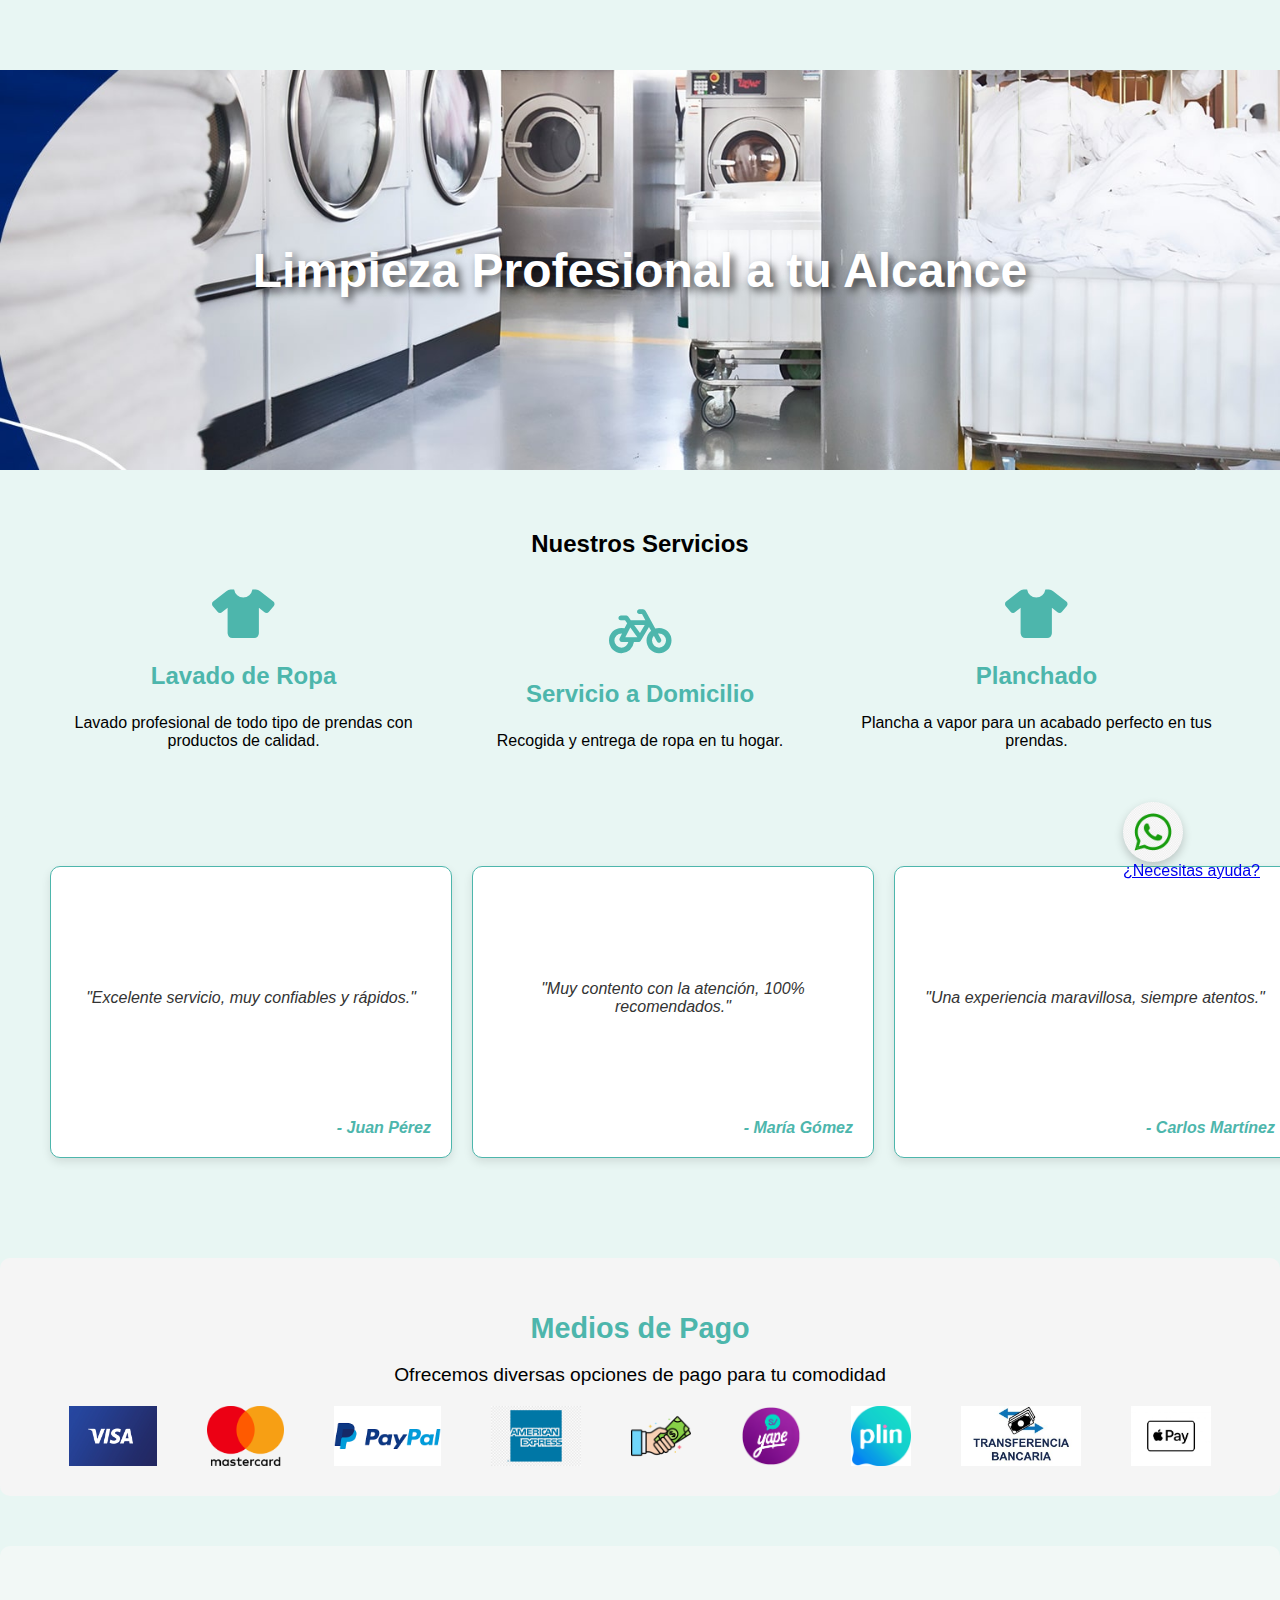
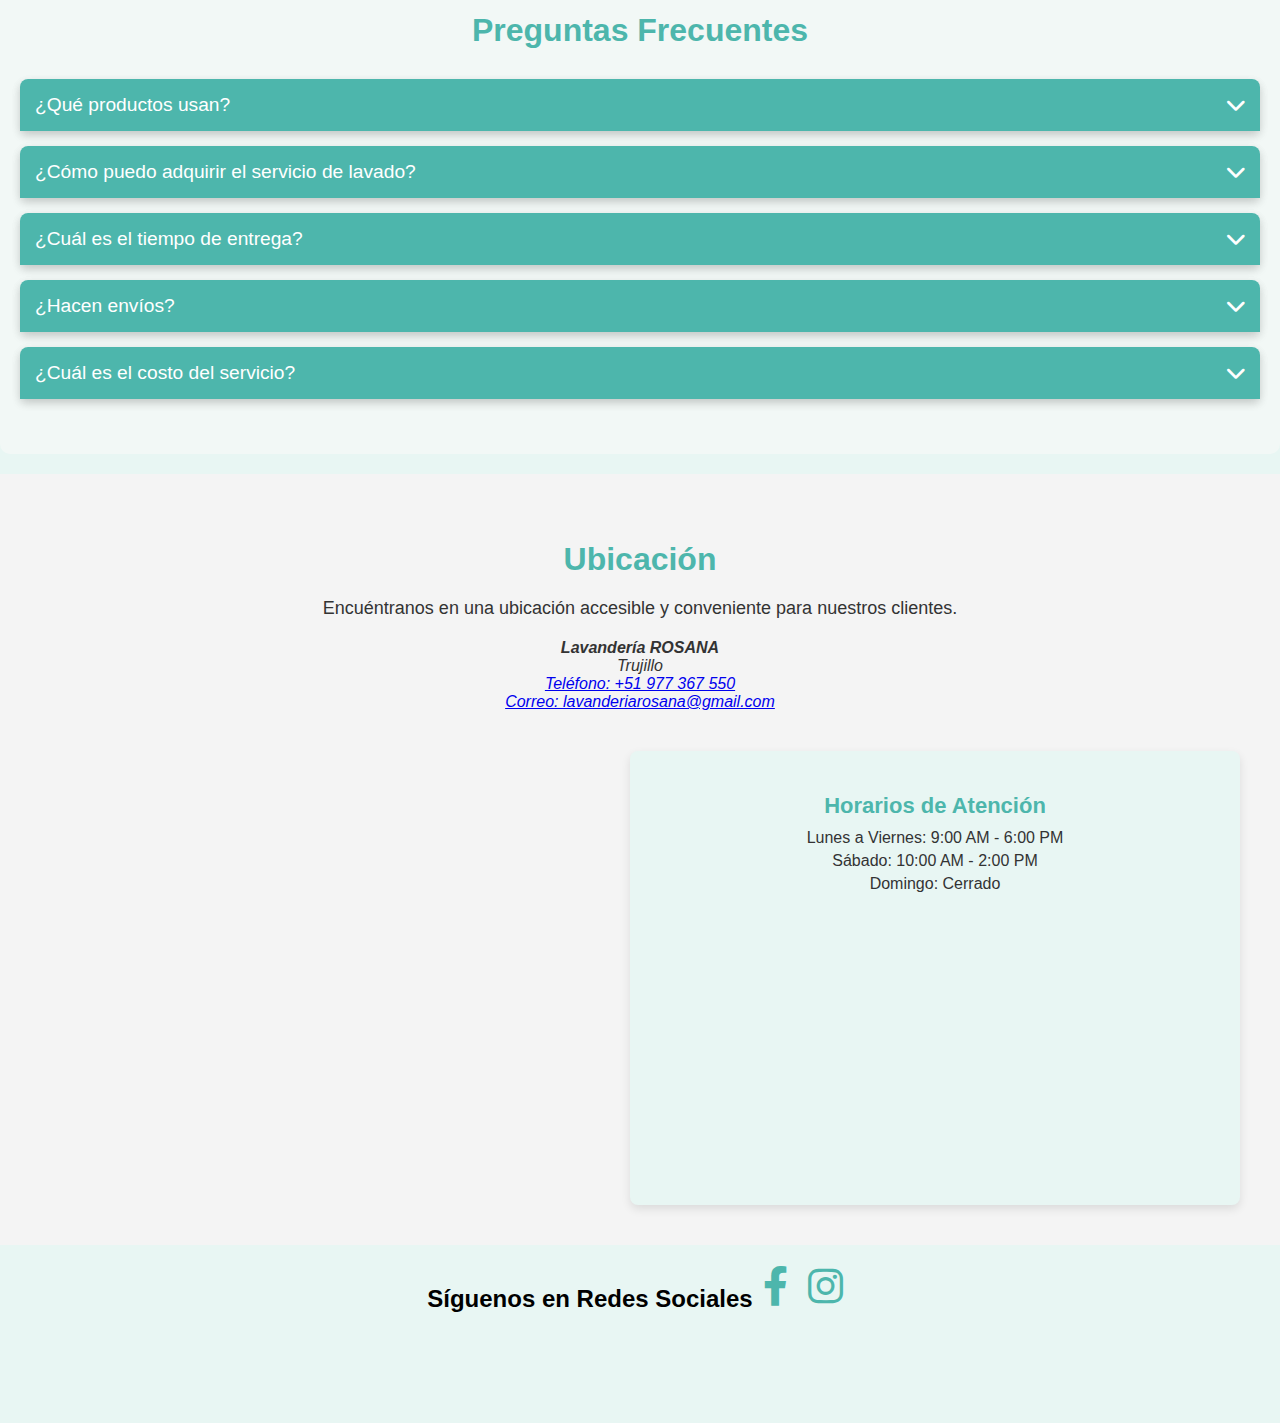
<file: index.html>
<!DOCTYPE html>
<html lang="es">
<head>
    <meta charset="UTF-8">
    <meta name="viewport" content="width=device-width, initial-scale=1.0">
    <title>Lavandería ROSANA</title>
    <link rel="icon" href="img/logo.png" type="image/png">
    <link rel="stylesheet" href="css/general.css">
    <link rel="stylesheet" href="https://cdnjs.cloudflare.com/ajax/libs/font-awesome/6.0.0-beta3/css/all.min.css">
</head>
<body>
    <header>
        <div class="header-logo-title"></div>
        <img src="img/logo.png" alt="Logo Lavandería ROSANA" class="logo">
        <h1>Lavandería ROSANA</h1>
        <nav aria-label="Navegación principal">
            <ul>
                <li><a href="index.html">Inicio</a></li>
                <li>
                    <a href="#">Precios</a>
                    <ul class="dropdown">
                        <li><a href="PreciosHotel.html">Hoteles</a></li>
                        <li><a href="PreciosPersona.html">Personas</a></li>
                    </ul>
                </li>
                <li><a href="Ubicacion.html">Ubicación</a></li>
                <li><a href="SobreNosotros.html">Sobre Nosotros</a></li>
                <li><a href="Contacto.html">Contacto</a></li>
            </ul>
        </nav>
    </header>
    
    <div class="banner">
        <h1>Limpieza Profesional a tu Alcance</h1>
    </div>

    <section class="services">
        <h2>Nuestros Servicios</h2>
        <div class="service-item">
            <i class="fas fa-tshirt"></i>
            <h3>Lavado de Ropa</h3>
            <p>Lavado profesional de todo tipo de prendas con productos de calidad.</p>
        </div>
        <div class="service-item">
            <i class="fas fa-bicycle"></i>
            <h3>Servicio a Domicilio</h3>
            <p>Recogida y entrega de ropa en tu hogar.</p>
        </div>
        <div class="service-item">
            <i class="fas fa-shirt"></i> 
            <h3>Planchado</h3>
            <p>Plancha a vapor para un acabado perfecto en tus prendas.</p>
        </div>
        
    </section>

    <div class="testimonials">
        <div class="testimonial-slider">
            <div class="testimonial-item">
                <blockquote>
                    "Excelente servicio, muy confiables y rápidos."
                </blockquote>
                <cite>- Juan Pérez</cite>
            </div>
            <div class="testimonial-item">
                <blockquote>
                    "Muy contento con la atención, 100% recomendados."
                </blockquote>
                <cite>- María Gómez</cite>
            </div>
            <div class="testimonial-item">
                <blockquote>
                    "Una experiencia maravillosa, siempre atentos."
                </blockquote>
                <cite>- Carlos Martínez</cite>
            </div>
            <!-- Más testimonios -->
            <div class="testimonial-item">
                <blockquote>
                    "Un servicio de calidad, totalmente recomendable."
                </blockquote>
                <cite>- Ana Rodríguez</cite>
            </div>
            <div class="testimonial-item">
                <blockquote>
                    "Siempre cumplen con lo que prometen."
                </blockquote>
                <cite>- Pedro González</cite>
            </div>
            <div class="testimonial-item">
                <blockquote>
                    "Excelente atención al cliente y rápidos."
                </blockquote>
                <cite>- Laura Fernández</cite>
            </div>
        </div>
    </div>
    
    <section class="payment-methods">
        <h2>Medios de Pago</h2>
        <p>Ofrecemos diversas opciones de pago para tu comodidad</p>
        <div class="payment-icons">
            <img src="img/visa.jpg" alt="Visa" class="payment-icon">
            <img src="img/mastercard.png" alt="MasterCard" class="payment-icon">
            <img src="img/paypal.png" alt="PayPal" class="payment-icon">
            <img src="img/american.png" alt="American Express" class="payment-icon">
            <img src="img/efectivo.png" alt="Pago en Efectivo" class="payment-icon">
            <img src="img/yape.png" alt="Yape" class="payment-icon">
            <img src="img/plin.png" alt="Plin" class="payment-icon">
            <img src="img/transferencia.jpg" alt="Trasnferencia" class="payment-icon">
            <img src="img/apple.jpg" alt="Apple Pay" class="payment-icon">
        </div>
    </section>
    
    </section>
    <section class="faq">
        <h2>Preguntas Frecuentes</h2>
        <div class="faq-item">
            <button class="faq-question">
                ¿Qué productos usan?
                <i class="fas fa-chevron-down"></i>
            </button>
            <div class="faq-answer">
                Trabajamos con los productos de la empresa Klintex.
            </div>
        </div>
        <div class="faq-item">
            <button class="faq-question">
                ¿Cómo puedo adquirir el servicio de lavado?
                <i class="fas fa-chevron-down"></i>
            </button>
            <div class="faq-answer">
                Puedes escribirnos al 977367550, o también enviarnos tus datos mediante la sección "contacto" y nosotros te contactaremos.
            </div>
        </div>
        <div class="faq-item">
            <button class="faq-question">
                ¿Cuál es el tiempo de entrega?
                <i class="fas fa-chevron-down"></i>
            </button>
            <div class="faq-answer">
                El tiempo depende de la necesidad del cliente.
            </div>
        </div>
        <div class="faq-item">
            <button class="faq-question">
                ¿Hacen envíos?
                <i class="fas fa-chevron-down"></i>
            </button>
            <div class="faq-answer">
                Sí, ofrecemos servicio de recogida y entrega a domicilio.
            </div>
        </div>
        <div class="faq-item">
            <button class="faq-question">
                ¿Cuál es el costo del servicio?
                <i class="fas fa-chevron-down"></i>
            </button>
            <div class="faq-answer">
                El costo varía dependiendo del tipo de servicio que elijas.
            </div>
        </div>
    </section>
    
    

    <section class="ubicacion">
        <h2>Ubicación</h2>
        <p>Encuéntranos en una ubicación accesible y conveniente para nuestros clientes.</p>
        <address>
            <strong>Lavandería ROSANA</strong><br>
            Trujillo<br>
            <a href="tel:+51977367550">Teléfono: +51 977 367 550</a><br>
            <a href="mailto:lavanderiarosana@gmail.com">Correo: lavanderiarosana@gmail.com</a>
        </address>
        
        <div class="ubicacion-container">
            <div class="mapa">
                <iframe src="https://www.google.com/maps/embed?pb=!1m18!1m12!1m3!1d3901.577734512651!2d-79.027832!3d-8.1125917!2m3!1f0!2f0!3f0!3m2!1i1024!2i768!4f13.1!3m3!1m2!1s0x91ad3d830846d2a1%3A0xc86feb159d5cc2a9!2sCasa%20Urquiaga!5e0!3m2!1ses-419!2spe!4v1630446871860!5m2!1ses-419!2spe" 
                    width="100%" 
                    height="450" 
                    style="border:0;" 
                    allowfullscreen="" 
                    loading="lazy"></iframe>
            </div>
    
            <div class="horarios">
                <h3>Horarios de Atención</h3>
                <p>Lunes a Viernes: 9:00 AM - 6:00 PM</p>
                <p>Sábado: 10:00 AM - 2:00 PM</p>
                <p>Domingo: Cerrado</p>
            </div>
        </div>
    </section>
    
    <section class="social-media">
        <h2>Síguenos en Redes Sociales</h2>
        <a href="https://facebook.com/lavanderifarosana" target="_blank">
            <i class="fab fa-facebook-f"></i>
        </a>
        <a href="https://instagram.com/lavanderifarosana" target="_blank">
            <i class="fab fa-instagram"></i>
        </a>
    </section>
    <footer>
        <p>&copy; 2024 Lavandería ROSANA. Todos los derechos reservados.</p>

    </footer>
    

    <div class="whatsapp-chat">
        <a href="https://wa.me/51977367550?text=Hola,%20necesito%20más%20información" target="_blank">
            <img src="img/whatsapp.jpg" alt="WhatsApp" class="whatsapp-icon">
            <span class="whatsapp-text">¿Necesitas ayuda?</span>
        </a>
    </div>
    
    

    <script src="js/faq.js"></script>
</body>
</html>
</file>
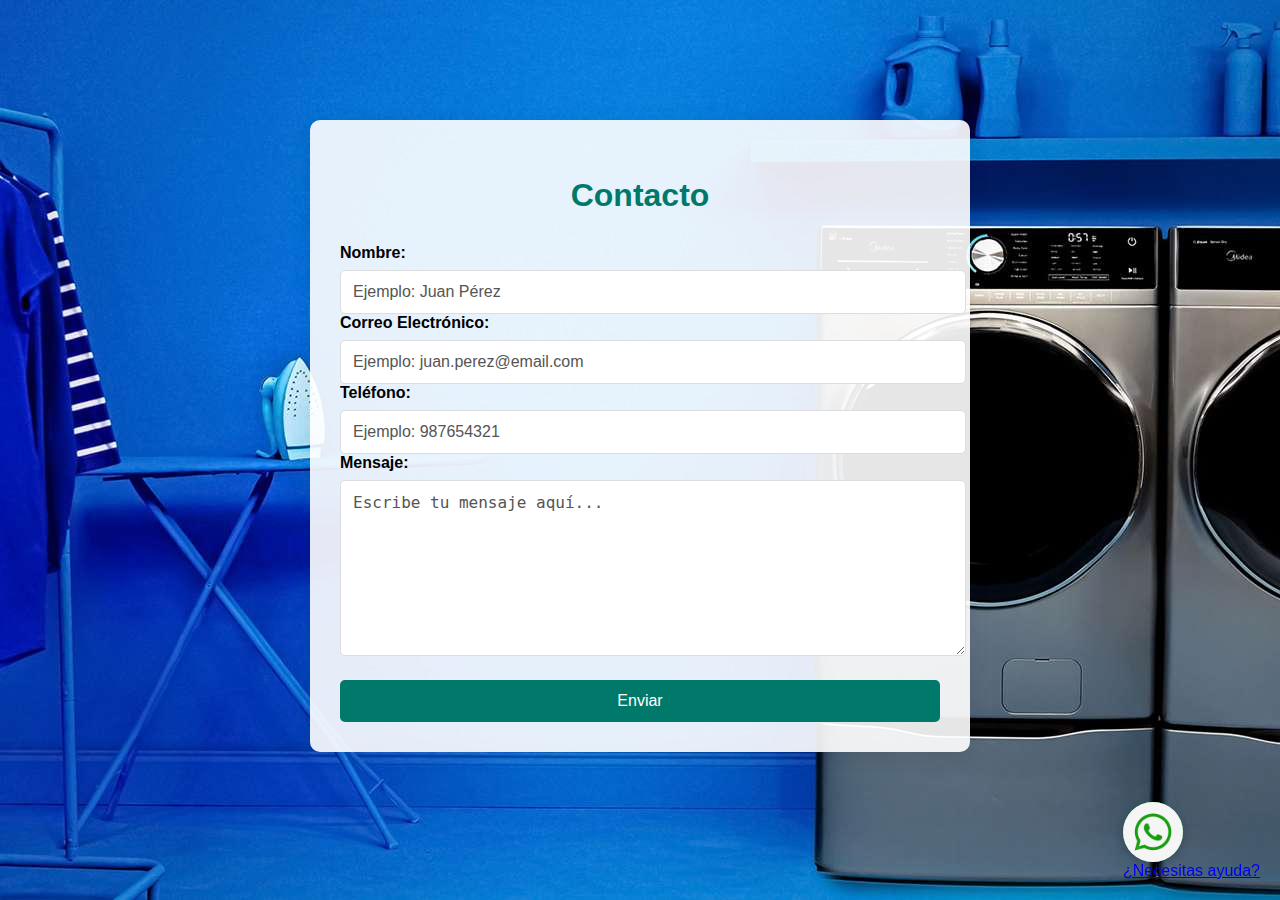
<file: Contacto.html>
<!DOCTYPE html>
<html lang="es">
<head>
    <meta charset="UTF-8">
    <meta name="viewport" content="width=device-width, initial-scale=1.0">
    <title>Contacto - Lavandería ROSANA</title>
    <link rel="icon" href="img/logo.png" type="image/png">
    <link rel="stylesheet" href="css/general.css">
    <link rel="stylesheet" href="css/contacto.css">
    <script src="js/contacto.js" defer></script>
</head>
<body>
    <header>
        <div class="header-logo-title"></div>
        <img src="img/logo.png" alt="Logo Lavandería ROSANA" class="logo">
        <h1>Lavandería ROSANA</h1>
        <nav aria-label="Navegación principal">
            <ul>
                <li><a href="index.html">Inicio</a></li>
                <li>
                    <a href="#">Precios</a>
                    <ul class="dropdown">
                        <li><a href="PreciosHotel.html">Hoteles</a></li>
                        <li><a href="PreciosPersona.html">Personas</a></li>
                    </ul>
                </li>
                <li><a href="Ubicacion.html">Ubicación</a></li>
                <li><a href="SobreNosotros.html">Sobre Nosotros</a></li>
                <li><a href="Contacto.html">Contacto</a></li>
            </ul>
        </nav>
    </header>
    <main>
        <section class="contacto">
            <h2>Contacto</h2>
            <form action="#" method="post" onsubmit="return mostrarMensaje()">
                <label for="nombre">Nombre:</label>
                <input type="text" id="nombre" name="nombre" placeholder="Ejemplo: Juan Pérez" required>
            
                <label for="email">Correo Electrónico:</label>
                <input type="email" id="email" name="email" placeholder="Ejemplo: juan.perez@email.com" required>
            
                <label for="telefono">Teléfono:</label>
                <input type="tel" id="telefono" name="telefono" placeholder="Ejemplo: 987654321">
            
                <label for="mensaje">Mensaje:</label>
                <textarea id="mensaje" name="mensaje" rows="5" placeholder="Escribe tu mensaje aquí..." required></textarea>
            
                <button type="submit">Enviar</button>
            </form>
        </section>
    </main>
    <div class="whatsapp-chat">
        <a href="https://wa.me/51977367550?text=Hola,%20necesito%20más%20información" target="_blank">
            <img src="img/whatsapp.jpg" alt="WhatsApp" class="whatsapp-icon">
            <span class="whatsapp-text">¿Necesitas ayuda?</span>
        </a>
    </div>
    <footer>
        <p>&copy; 2024 Lavandería Rosana. Todos los derechos reservados.</p>
    </footer>
</body>
</html>
</file>
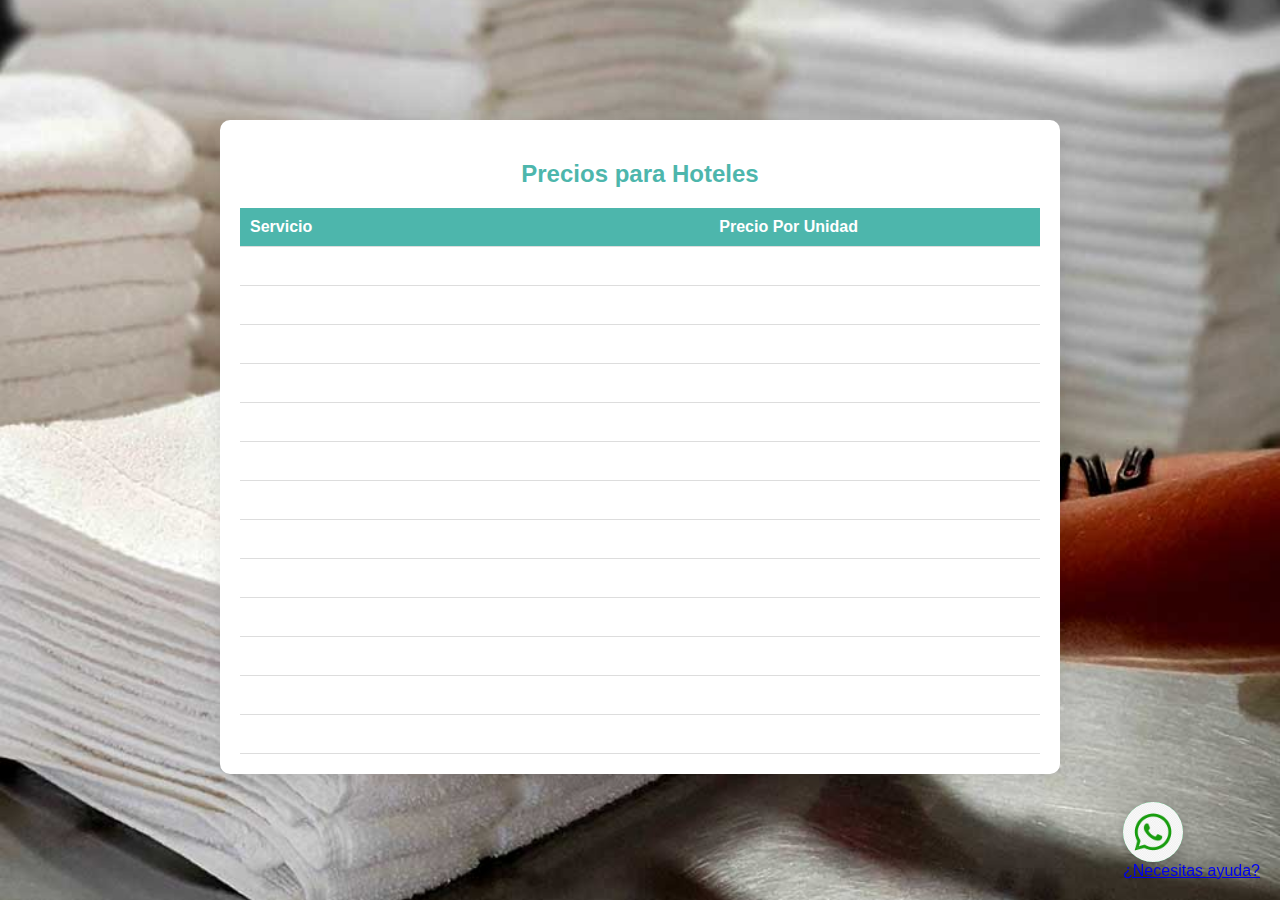
<file: PreciosHotel.html>
<!DOCTYPE html>
<html lang="es">
<head>
    <meta charset="UTF-8">
    <meta name="viewport" content="width=device-width, initial-scale=1.0">
    <title>Precios - Hoteles | Lavandería ROSANA</title>
    <link rel="icon" href="img/logo.png" type="image/png">
    <link rel="stylesheet" href="css/general.css">
    <link rel="stylesheet" href="css/precioshotel.css">
</head>
<body>
    <header>
        <div class="header-logo-title"></div>
        <img src="img/logo.png" alt="Logo Lavandería ROSANA" class="logo">
        <h1>Lavandería ROSANA</h1>
        <nav aria-label="Navegación principal">
            <ul>
                <li><a href="index.html">Inicio</a></li>
                <li>
                    <a href="#">Precios</a>
                    <ul class="dropdown">
                        <li><a href="PreciosHotel.html">Hoteles</a></li>
                        <li><a href="PreciosPersona.html">Personas</a></li>
                    </ul>
                </li>
                <li><a href="Ubicacion.html">Ubicación</a></li>
                <li><a href="SobreNosotros.html">Sobre Nosotros</a></li>
                <li><a href="Contacto.html">Contacto</a></li>
            </ul>
        </nav>
    </header>

    <main>
        <section class="main-content">
            <h2>Precios para Hoteles</h2>
            <table>
                <thead>
                    <tr>
                        <th>Servicio</th>
                        <th>Precio Por Unidad</th>
                    </tr>
                </thead>
                <tbody>
                    <tr>
                        <td>Lavado de Sábanas</td>
                        <td>S/ 1.00 </td>
                    </tr>
                    <tr>
                        <td>Lavado de Toallas Grandes</td>
                        <td>S/ 1.00</td>
                    </tr>
                    <tr>
                        <td>Lavado de Toallas Medianas</td>
                        <td>S/ 0.80</td>
                    </tr>
                    <tr>
                        <td>Lavado de Toallas Pequeñas</td>
                        <td>S/ 0.60</td>
                    </tr>
                    <tr>
                        <td>Lavado de Fundas</td>
                        <td>S/ 0.50</td>
                    </tr>
                    <tr>
                        <td>Lavado de Edredones</td>
                        <td>S/ 8.00</td>
                    </tr>
                    <tr>
                        <td>Lavado de Frazadas</td>
                        <td>S/ 8.00</td>
                    </tr>
                    <tr>
                        <td>Lavado de Protector</td>
                        <td>S/ 5.00</td>
                    </tr>
                    <tr>
                        <td>Lavado de Cubrecama</td>
                        <td>S/ 9.00</td>
                    </tr>
                    <tr>
                        <td>Lavado de Cortinas</td>
                        <td>S/ 8.00</td>
                    </tr>
                    <tr>
                        <td>Lavado de Manteles</td>
                        <td>S/ 1.00</td>
                    </tr>
                    <tr>
                        <td>Lavado de Servilletas</td>
                        <td>S/ 0.50</td>
                    </tr>
                    <tr>
                        <td>Lavado de Forros de Silla</td>
                        <td>S/ 1.00</td>
                    </tr>

                </tbody>
            </table>
        </section>
    </main>
    <div class="whatsapp-chat">
        <a href="https://wa.me/51977367550?text=Hola,%20necesito%20más%20información" target="_blank">
            <img src="img/whatsapp.jpg" alt="WhatsApp" class="whatsapp-icon">
            <span class="whatsapp-text">¿Necesitas ayuda?</span>
        </a>
    </div>
    <footer>
        <p>&copy; 2024 Lavandería Rosana. Todos los derechos reservados.</p>
    </footer>
</body>
</html>
</file>
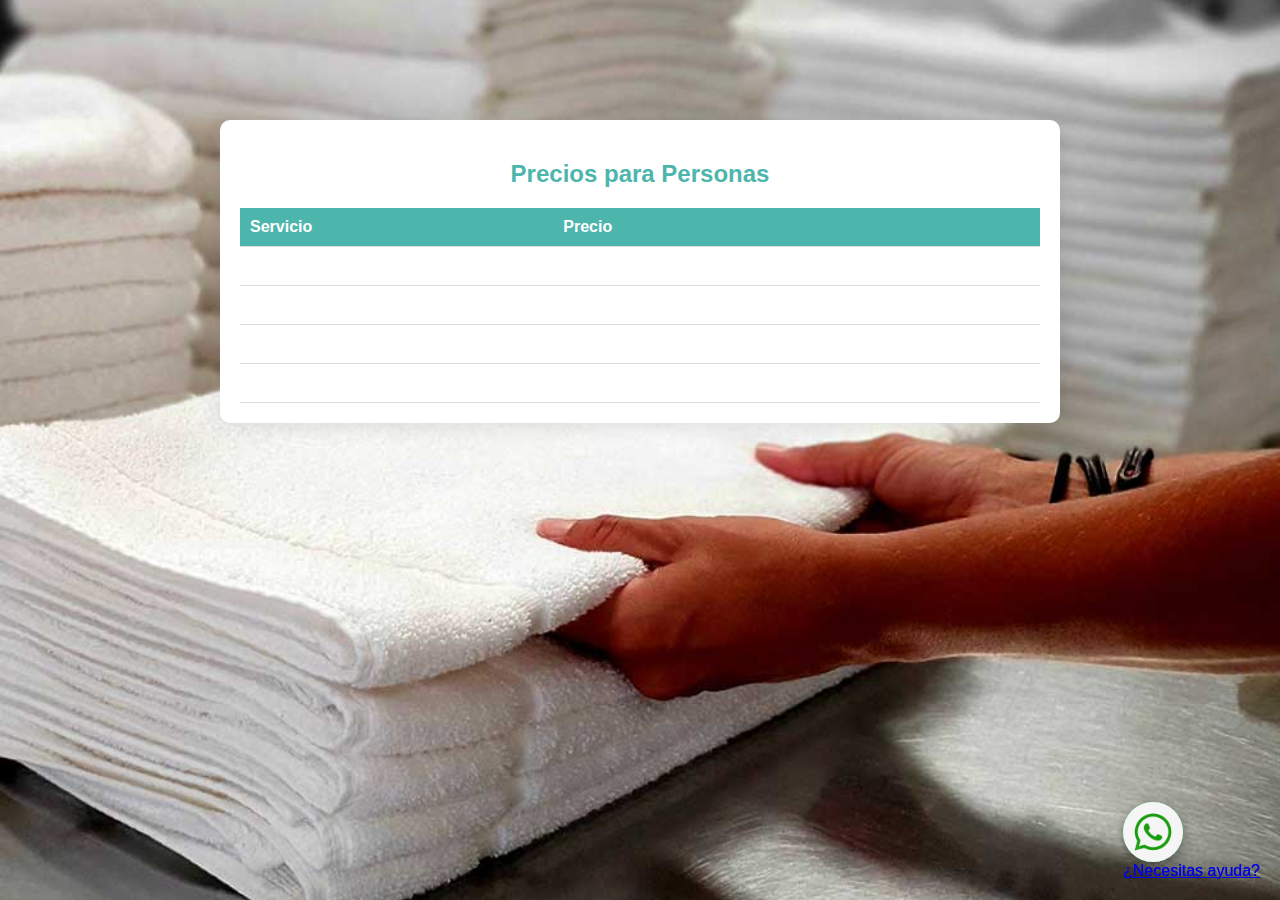
<file: PreciosPersona.html>
<!DOCTYPE html>
<html lang="es">
<head>
    <meta charset="UTF-8">
    <meta name="viewport" content="width=device-width, initial-scale=1.0">
    <title>Precios - Personas | Lavandería ROSANA</title>
    <link rel="icon" href="img/logo.png" type="image/png">
    <link rel="stylesheet" href="css/general.css">
    <link rel="stylesheet" href="css/preciospersona.css">
</head>
<body>
    <header>
        <div class="header-logo-title"></div>
        <img src="img/logo.png" alt="Logo Lavandería ROSANA" class="logo">
        <h1>Lavandería ROSANA</h1>
        <nav aria-label="Navegación principal">
            <ul>
                <li><a href="index.html">Inicio</a></li>
                <li>
                    <a href="#">Precios</a>
                    <ul class="dropdown">
                        <li><a href="PreciosHotel.html">Hoteles</a></li>
                        <li><a href="PreciosPersona.html">Personas</a></li>
                    </ul>
                </li>
                <li><a href="Ubicacion.html">Ubicación</a></li>
                <li><a href="SobreNosotros.html">Sobre Nosotros</a></li>
                <li><a href="Contacto.html">Contacto</a></li>
            </ul>
        </nav>
    </header>

    <main>
        <section class="main-content">
            <h2>Precios para Personas</h2>
            <table>
                <thead>
                    <tr>
                        <th>Servicio</th>
                        <th>Precio</th>
                    </tr>
                </thead>
                <tbody>
                    <tr>
                        <td>Lavado de Ropa</td>
                        <td>S/ 10 - S/ 15 (Docena Sin Planchar)</td>
                    </tr>
                    <tr>
                        <td>Lavado de Edredones</td>
                        <td>S/ 12 - S/ 15 (c/u)</td>
                    </tr>
                    <tr>
                        <td>Lavado de Frazadas</td>
                        <td>S/ 12 - S/ 15 (c/u)</td>
                    </tr>
                    <tr>
                        <td>Lavado de Zapatillas</td>
                        <td> S/ 5 (Par)</td>
                    </tr>
                </tbody>
            </table>
        </section>
    </main>
    <div class="whatsapp-chat">
        <a href="https://wa.me/51977367550?text=Hola,%20necesito%20más%20información" target="_blank">
            <img src="img/whatsapp.jpg" alt="WhatsApp" class="whatsapp-icon">
            <span class="whatsapp-text">¿Necesitas ayuda?</span>
        </a>
    </div>
    <div class="whatsapp-chat">
        <a href="https://wa.me/51977367550?text=Hola,%20necesito%20más%20información" target="_blank">
            <img src="img/whatsapp.jpg" alt="WhatsApp" class="whatsapp-icon">
            <span class="whatsapp-text">¿Necesitas ayuda?</span>
        </a>
    </div>
    <footer>
        <p>&copy; 2024 Lavandería Rosana. Todos los derechos reservados.</p>
    </footer>
</body>
</html>
</file>
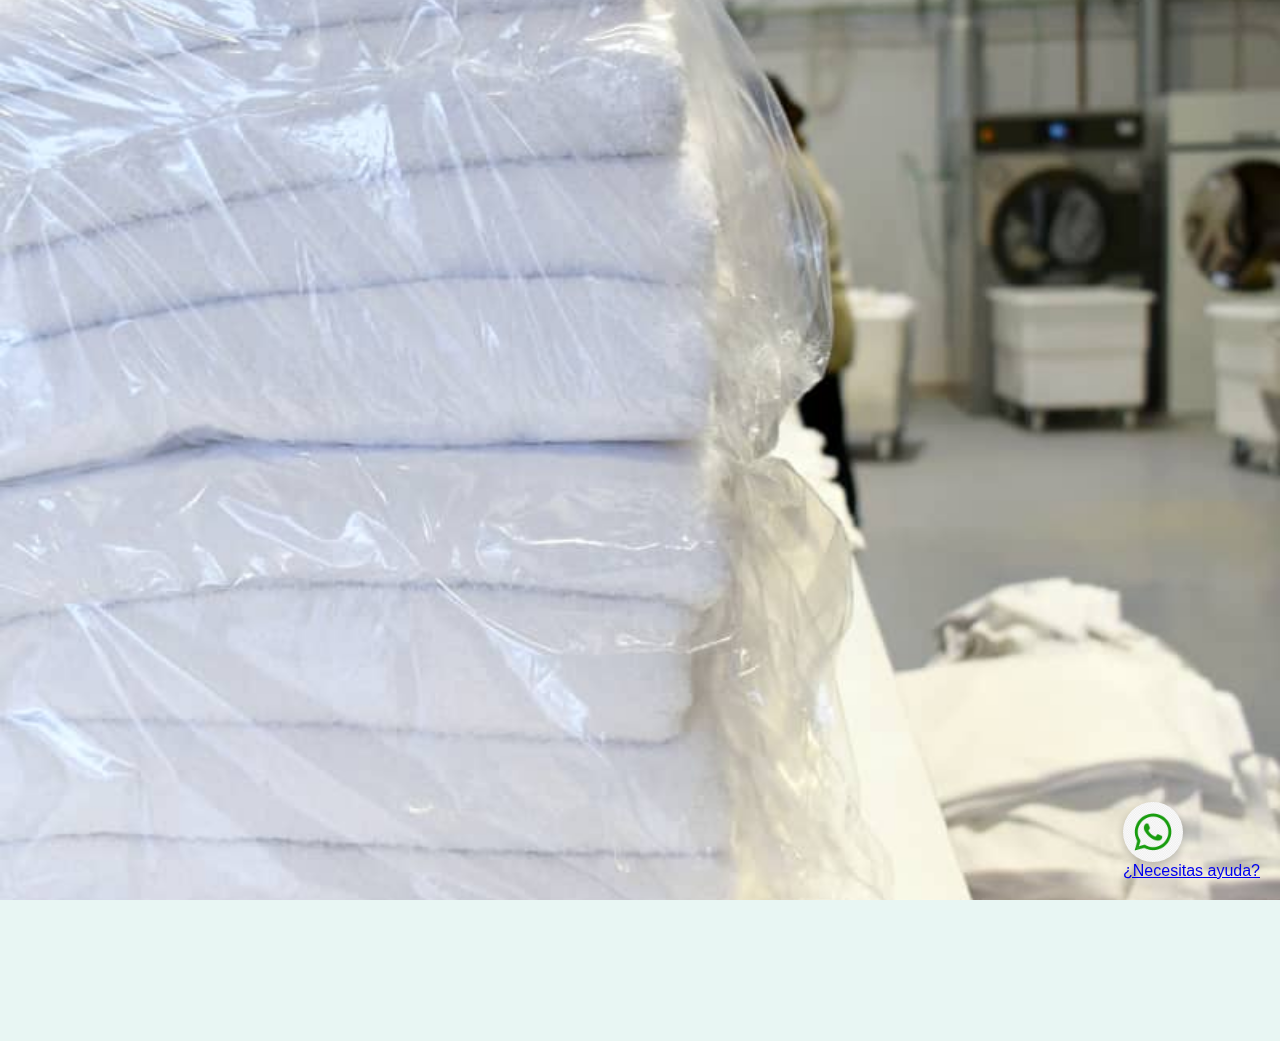
<file: SobreNosotros.html>
<!DOCTYPE html>
<html lang="es">
<head>
    <meta charset="UTF-8">
    <meta name="viewport" content="width=device-width, initial-scale=1.0">
    <title>Sobre Nosotros - Lavandería ROSANA</title>
    <link rel="icon" href="img/logo.png" type="image/png">
    <link rel="stylesheet" href="css/general.css">
    <link rel="stylesheet" href="css/sobrenosotros.css">
</head>
<body>
    <header>
        <div class="header-logo-title"></div>
        <img src="img/logo.png" alt="Logo Lavandería ROSANA" class="logo">
        <h1>Lavandería ROSANA</h1>
        <nav aria-label="Navegación principal">
            <ul>
                <li><a href="index.html">Inicio</a></li>
                <li>
                    <a href="#">Precios</a>
                    <ul class="dropdown">
                        <li><a href="PreciosHotel.html">Hoteles</a></li>
                        <li><a href="PreciosPersona.html">Personas</a></li>
                    </ul>
                </li>
                <li><a href="Ubicacion.html">Ubicación</a></li>
                <li><a href="SobreNosotros.html">Sobre Nosotros</a></li>
                <li><a href="Contacto.html">Contacto</a></li>
            </ul>
        </nav>
    </header>

    <main>
        <section class="about-us">
            <h2>Sobre Nosotros</h2>
            <p>Lavandería ROSANA es una empresa dedicada a ofrecer servicios de lavandería de alta calidad. Desde nuestra fundación, hemos trabajado con el compromiso de brindar un servicio rápido, eficiente y confiable para todos nuestros clientes, asegurando la máxima satisfacción en cada entrega.</p>

            <h3>Misión</h3>
            <p>Nuestra misión es ofrecer un servicio de lavandería profesional y accesible, garantizando la calidad en el cuidado de las prendas y la satisfacción de nuestros clientes a través de un servicio eficiente y amigable.</p>

            <h3>Visión</h3>
            <p>Ser la lavandería de referencia en la región, destacándonos por nuestra calidad, innovación y excelente servicio al cliente, convirtiéndonos en el aliado confiable para hogares y empresas.</p>

            <h3>Valores</h3>
            <ul>
                <li>Compromiso con la calidad</li>
                <li>Responsabilidad y honestidad</li>
                <li>Respeto al medio ambiente</li>
                <li>Innovación y mejora continua</li>
            </ul>

            <h3>Nuestra Historia</h3>
            <p>Fundada en el año 2008, Lavandería ROSANA comenzó como un pequeño negocio familiar con la misión de ofrecer un servicio de lavandería excepcional en la comunidad local. Con el tiempo, hemos crecido y modernizado nuestros servicios, adaptándonos a las necesidades de nuestros clientes y expandiéndonos.</p>
        </section>
    </main>
    <div class="whatsapp-chat">
        <a href="https://wa.me/51977367550?text=Hola,%20necesito%20más%20información" target="_blank">
            <img src="img/whatsapp.jpg" alt="WhatsApp" class="whatsapp-icon">
            <span class="whatsapp-text">¿Necesitas ayuda?</span>
        </a>
    </div>
    <footer>
        <p>&copy; 2024 Lavandería Rosana. Todos los derechos reservados.</p>
    </footer>
</body>
</html>
</file>
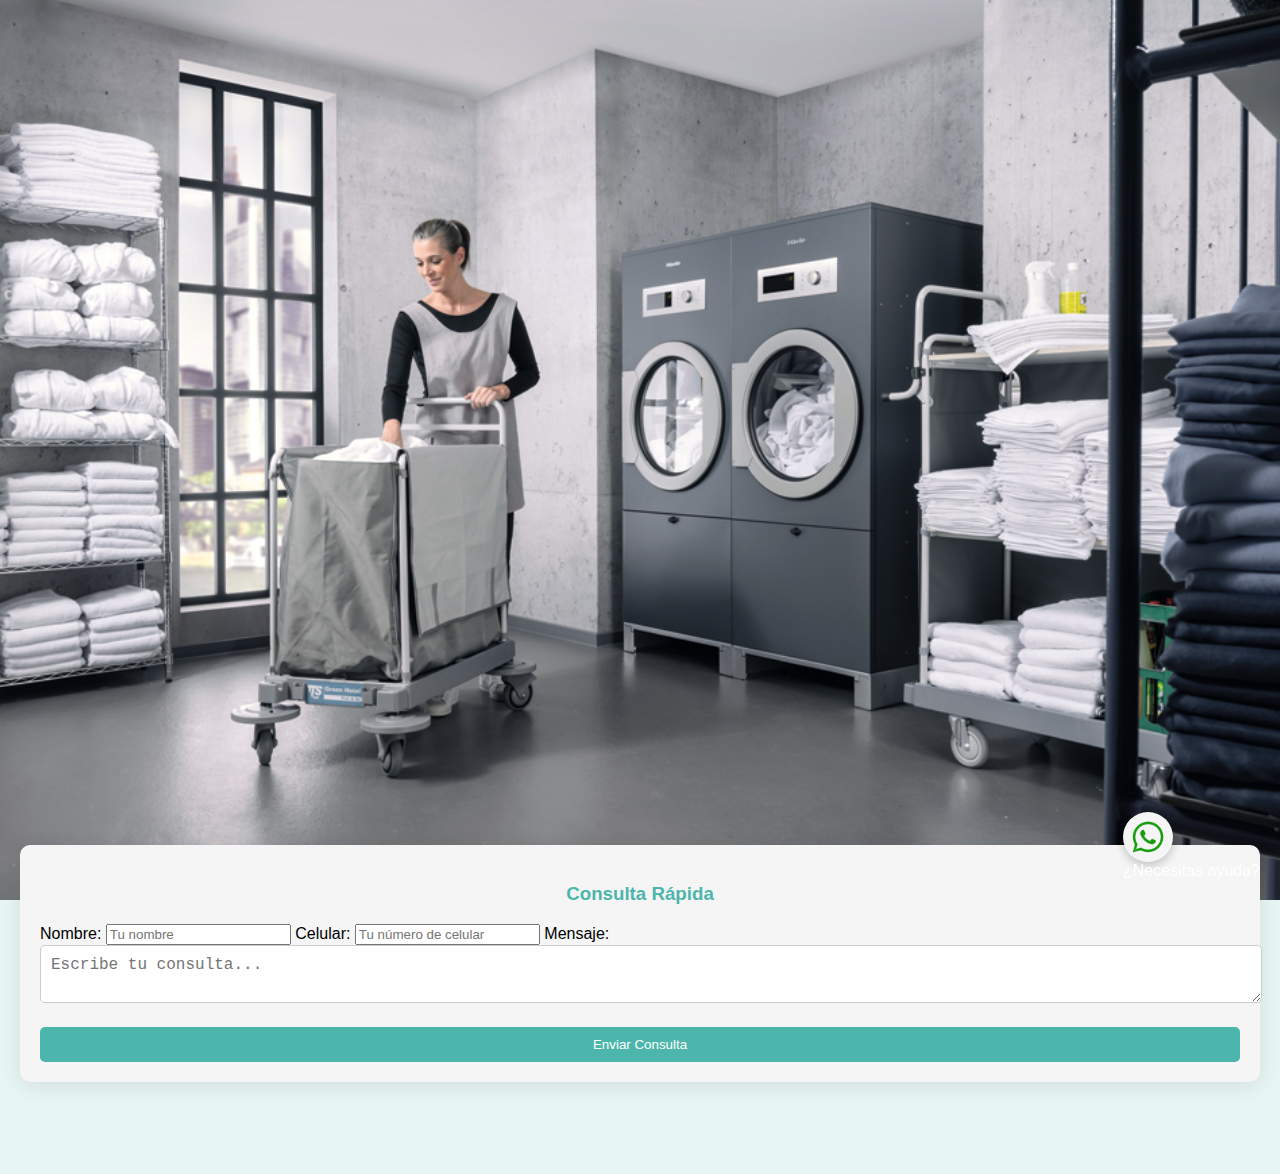
<file: Ubicacion.html>
<!DOCTYPE html>
<html lang="es">
<head>
    <meta charset="UTF-8">
    <meta name="viewport" content="width=device-width, initial-scale=1.0">
    <title>Ubicación - Lavandería ROSANA</title>
    <link rel="icon" href="img/logo.png" type="image/png">
    <link rel="stylesheet" href="css/general.css">
    <link rel="stylesheet" href="css/ubicacion.css">
    <script src="js/ubicacion.js" defer></script>
</head>
<body>

    <header>
        <div class="header-logo-title"></div>
        <img src="img/logo.png" alt="Logo Lavandería ROSANA" class="logo">
        <h1>Lavandería ROSANA</h1>
        <nav aria-label="Navegación principal">
            <ul>
                <li><a href="index.html">Inicio</a></li>
                <li>
                    <a href="#">Precios</a>
                    <ul class="dropdown">
                        <li><a href="PreciosHotel.html">Hoteles</a></li>
                        <li><a href="PreciosPersona.html">Personas</a></li>
                    </ul>
                </li>
                <li><a href="Ubicacion.html">Ubicación</a></li>
                <li><a href="SobreNosotros.html">Sobre Nosotros</a></li>
                <li><a href="Contacto.html">Contacto</a></li>
            </ul>
        </nav>
    </header>

    <main>
        <section class="ubicacion">
            <h2>Ubicación</h2>
            <p>Encuéntranos en una ubicación accesible y conveniente para nuestros clientes.</p>
            <address>
                <strong>Lavandería ROSANA</strong><br>
                Trujillo<br>
                <a href="tel:+51977367550">Teléfono: +51 977 367 550</a><br>
                <a href="mailto:lavanderiarosana@gmail.com">Correo: lavanderiarosana@gmail.com</a>
            </address>
            <div class="map-container">
                <iframe src="https://www.google.com/maps/embed?pb=!1m18!1m12!1m3!1d3901.577734512651!2d-79.027832!3d-8.1125917!2m3!1f0!2f0!3f0!3m2!1i1024!2i768!4f13.1!3m3!1m2!1s0x91ad3d830846d2a1%3A0xc86feb159d5cc2a9!2sCasa%20Urquiaga!5e0!3m2!1ses-419!2spe!4v1630446871860!5m2!1ses-419!2spe" width="100%" height="450" style="border:0;" allowfullscreen="" loading="lazy"></iframe>
            </div>
        </section>

        <section class="consulta">
            <h3>Consulta Rápida</h3>
            <form id="consulta-form" onsubmit="return mostrarMensaje(event)">
                <label for="nombre">Nombre:</label>
                <input type="text" id="nombre" name="nombre" placeholder="Tu nombre" required>

                <label for="celular">Celular:</label>
                <input type="tel" id="celular" name="celular" placeholder="Tu número de celular" required>

                <label for="mensaje">Mensaje:</label>
                <textarea id="mensaje" name="mensaje" placeholder="Escribe tu consulta..." required></textarea>

                <button type="submit">Enviar Consulta</button>
            </form>
            <div id="mensaje-enviado" style="display:none; color: green; font-size: 1.2em; text-align: center; margin-top: 20px;">
                Consulta enviada
            </div>
        </section>
    </main>

    <div class="whatsapp-chat">
        <a href="https://wa.me/51977367550?text=Hola,%20necesito%20más%20información" target="_blank">
            <img src="img/whatsapp.jpg" alt="WhatsApp" class="whatsapp-icon">
            <span class="whatsapp-text">¿Necesitas ayuda?</span>
        </a>
    </div>

    <footer>
        <p>&copy; 2024 Lavandería Rosana. Todos los derechos reservados.</p>
    </footer>

</body>
</html>
</file>
<file: css/general.css>
body {
    font-family: Arial, sans-serif;
    margin: 0;
    padding: 0;
    background-color: #E8F6F3;
    font-size: 16px; 
}


header {
    display: flex;
    justify-content: space-between;
    align-items: center;
    background-color: #4DB6AC;
    color: white;
    padding: 10px 20px;
    opacity: 0;
    animation: fadeIn 1s forwards;
}

.header-logo-title {
    display: flex;
    align-items: center;
    gap: 15px;
}

.logo {
    height: 50px; /* Ajusta el tamaño según sea necesario */
    width: auto;
}

header h1 {
    margin: 0;
    font-size: 1.8em;
    color: white;
}


@keyframes fadeIn {
    from {
        opacity: 0;
    }
    to {
        opacity: 1;
    }
}

nav ul {
    list-style: none;
    padding: 0;
    margin: 0;
    text-align: center;
    background-color: #4DB6AC;
}

nav ul li {
    display: inline-block;
    margin-right: 20px;
    position: relative; 
}

nav ul li a {
    color: white;
    text-decoration: none;
    font-size: 1rem; 
    position: relative;
    overflow: hidden;
    display: inline-block;
    padding: 5px;
}

nav ul li a::after {
    content: '';
    position: absolute;
    width: 100%;
    height: 2px;
    background-color: white;
    bottom: 0;
    left: 0;
    transform: scaleX(0);
    transform-origin: bottom right;
    transition: transform 0.25s ease-out;
}

nav ul li a:hover::after {
    transform: scaleX(1);
    transform-origin: bottom left;
}


nav ul li .dropdown {
    display: none;
    position: absolute;
    top: 100%; 
    left: 0;
    background-color: #4DB6AC;
    border-radius: 5px;
    padding: 10px;
    z-index: 100;
    min-width: 150px;
    text-align: left;
}

nav ul li:hover .dropdown {
    display: block; 
}

nav ul li .dropdown li {
    margin: 0;
}

nav ul li .dropdown li a {
    display: block;
    padding: 10px;
    color: white;
    text-decoration: none;
}

nav ul li .dropdown li a:hover {
    background-color: #00796B;
}


/* Tablet */
@media (max-width: 768px) {
    nav ul {
        display: flex;
        flex-direction: column;
        align-items: center;
    }

    nav ul li {
        margin: 10px 0;
    }

    nav ul li a {
        font-size: 0.9rem; 
    }

    nav ul li .dropdown {
        position: static;
        min-width: 100%;
        padding: 0;
    }

    nav ul li .dropdown li a {
        font-size: 0.9rem; 
        padding: 8px;
    }
}

/* Celular */
@media (max-width: 480px) {
    nav ul li a {
        font-size: 0.8rem;
    }

    nav ul li .dropdown li a {
        font-size: 0.8rem; 
        padding: 6px;
    }

    body {
        font-size: 14px; 
    }
}

/* Banner */
.banner {
    background: url('../img/banner.jpg') no-repeat center;
    background-size: cover;
    height: 400px;
    text-align: center;
    color: white;
    display: flex;
    justify-content: center;
    align-items: center;
}

.banner h1 {
    font-size: 3em;
    color: #FFFFFF;
    text-shadow: 4px 4px 8px rgba(0, 0, 0, 0.7);
}

/* Servicios */
.services {
    padding: 20px;
    text-align: center;
    background-color: #E8F6F3;
    margin: 20px 0;
}

.service-item {
    display: inline-block;
    width: 30%;
    margin: 10px;
    text-align: center;
}

.service-item i {
    font-size: 50px;
    color: #4DB6AC;
}

.service-item h3 {
    font-size: 1.5em;
    color: #4DB6AC;
}


.testimonials {
    padding: 40px;
    background-color: #E8F6F3;
    margin: 20px 0;
    border-radius: 8px;
    text-align: center;
    overflow: hidden;
}


.testimonial-slider {
    display: flex;
    transition: transform 1s ease;
    width: 100%;
    animation: slideTestimonial 18s linear infinite;
}

.testimonial-item {
    flex: 0 0 30%;
    margin: 10px;
    padding: 20px;
    background-color: white;
    border: 1px solid #4DB6AC;
    border-radius: 10px;
    box-shadow: 0 4px 10px rgba(0, 0, 0, 0.1);
    transition: transform 0.2s;
    min-height: 250px;
    display: flex;
    flex-direction: column;
    justify-content: space-between;
    text-align: center;
}

.testimonial-item:hover {
    transform: translateY(-5px);
}

.testimonial-item blockquote {
    margin: 0;
    font-style: italic;
    font-size: 16px;
    color: #333;
    flex-grow: 1;
    display: flex;
    align-items: center;
    justify-content: center;
}

.testimonial-item cite {
    display: block;
    margin-top: 10px;
    font-weight: bold;
    color: #4DB6AC;
    text-align: right;
}

@keyframes slideTestimonial {
    0% {
        transform: translateX(0);
    }
    33.33% {
        transform: translateX(-33.33%);
    }
    66.66% {
        transform: translateX(-66.66%);
    }
    100% {
        transform: translateX(-100%);
    }
}

.payment-methods {
    text-align: center;
    margin: 50px 0;
    padding: 30px;
    background-color: #f5f5f5;
    border-radius: 10px;
}

.payment-methods h2 {
    color: #4DB6AC;
    font-size: 1.8em;
    margin-bottom: 15px;
}

.payment-methods p {
    font-size: 1.2em;
    margin-bottom: 20px;
}

.payment-icons {
    display: flex;
    justify-content: center;
    gap: 50px;
}

.payment-icon {
    width: auto;
    height: 60px;
}

/* FAQ */
.faq {
    padding: 40px 20px;
    background-color: #F2F8F6;
    border-radius: 10px;
    margin: 20px 0;
}

.faq h2 {
    text-align: center;
    font-size: 2em;
    color: #4DB6AC;
    margin-bottom: 30px;
}

.faq-item {
    background-color: white;
    margin-bottom: 15px;
    border-radius: 8px;
    box-shadow: 0 4px 10px rgba(0, 0, 0, 0.1);
    transition: transform 0.3s ease-in-out;
}

.faq-item:hover {
    transform: translateY(-5px);
}

.faq-question {
    background-color: #4DB6AC;
    color: white;
    padding: 15px;
    font-size: 1.2em;
    width: 100%;
    text-align: left;
    border: none;
    cursor: pointer;
    border-radius: 8px 8px 0 0;
    display: flex;
    justify-content: space-between;
    align-items: center;
    transition: background-color 0.3s ease;
    box-shadow: 0 4px 10px rgba(0, 0, 0, 0.1);
}

.faq-question:hover {
    background-color: #00796B;
}

.faq-answer {
    display: none;
    padding: 15px;
    opacity: 0;
    transition: opacity 0.3s ease;
    background-color: #E8F6F3;
    border-radius: 0 0 8px 8px;
    font-size: 1em;
    color: #333;
}

.faq-question i {
    font-size: 20px;
    transition: transform 0.3s ease;
}

.faq-question.open i {
    transform: rotate(180deg);
}

.faq-item.open .faq-answer {
    display: block;
    opacity: 1;
    animation: fade-in 0.5s ease-out;
}

@keyframes fade-in {
    from {
        opacity: 0;
    }
    to {
        opacity: 1;
    }
}

/* Ubicación */
.ubicacion {
    padding: 40px;
    background-color: #F4F4F4;
    text-align: center;
}

.ubicacion h2 {
    font-size: 32px;
    margin-bottom: 20px;
    color: #4DB6AC;
}

.ubicacion p {
    font-size: 18px;
    margin-bottom: 20px;
    color: #333;
}

.ubicacion address {
    font-size: 16px;
    color: #333;
    margin-bottom: 20px;
}

.ubicacion-container {
    display: flex;
    justify-content: space-between;
    gap: 20px;
    padding-top: 20px;
}

.mapa {
    flex: 1;
    min-width: 300px;
}

.horarios {
    flex: 1;
    min-width: 250px;
    background-color: #E8F6F3;
    padding: 20px;
    border-radius: 8px;
    box-shadow: 0 4px 10px rgba(0, 0, 0, 0.1);
}

.horarios h3 {
    font-size: 22px;
    margin-bottom: 10px;
    color: #4DB6AC;
}

.horarios p {
    font-size: 16px;
    margin: 5px 0;
    color: #333;
}


@media (max-width: 768px) {
    .ubicacion {
        width: 90%;
        max-width: 500px;
        font-size: 0.9em;
    }

    .ubicacion h2 {
        font-size: 1.2em;
    }
}
.social-media {
    display: flex;
    justify-content: center;
    margin: 20px 0;
}

.social-media a {
    margin: 0 10px; 
    font-size: 40px; 
    color: #4DB6AC;
    text-decoration: none; 
}
/* WhatsApp Chat */
.whatsapp-chat a {
    position: fixed;
    bottom: 20px;
    right: 20px;
    display: inline-block;
    transition: transform 0.3s ease;
}

.whatsapp-icon {
    width: 60px;
    height: 60px;
    background-color: #25D366;
    border-radius: 50%;
    display: flex;
    justify-content: center;
    align-items: center;
    color: white;
    font-size: 30px;
    box-shadow: 0 4px 10px rgba(0, 0, 0, 0.2);
    transition: transform 0.3s ease;
}

.whatsapp-chat a:hover {
    animation: bounce 0.6s ease-in-out;
}

@keyframes bounce {
    0%, 100% {
        transform: scale(1);
    }
    50% {
        transform: scale(1.1);
    }
}

@media (max-width: 1024px) {
    .banner {
        height: 300px;
    }

    .banner h1 {
        font-size: 2em;
    }

    .service-item {
        width: 45%;
        margin: 10px auto;
    }

    .testimonial-item {
        flex: 0 0 90%;
        margin: 15px auto;
    }

    .ubicacion-container {
        flex-direction: column;
        gap: 10px;
    }

    .whatsapp-chat a {
        bottom: 15px;
        right: 15px;
    }
}

@media (max-width: 768px) {
    nav ul li {
        display: block;
        text-align: center;
    }

    .service-item {
        width: 100%;
        margin: 10px 0;
    }

    .testimonial-item {
        flex: 0 0 100%;
    }
}

@media (max-width: 480px) {
    .banner h1 {
        font-size: 1.5em;
    }

    .faq-question {
        font-size: 1em;
    }

    .payment-icons img {
        height: 40px;
    }

    .whatsapp-icon {
        width: 50px;
        height: 50px;
        font-size: 25px;
    }
}

footer {
    background-color: rgba(77, 182, 172, 0.8);
    color: white;
    text-shadow: 1px 1px 3px rgba(0, 0, 0, 0.5);
    text-align: center;
    padding: 10px;
    position: relative;
    bottom: 0;
    width: 100%;
    opacity: 0;
    animation: slideInUp 1s forwards;
}

@keyframes slideInUp {
    from {
        opacity: 0;
        transform: translateY(20px);
    }
    to {
        opacity: 1;
        transform: translateY(0);
    }
}
</file>
<file: css/contacto.css>
body {
    font-family: Arial, sans-serif;
    margin: 0;
    padding: 0;
    background-image: url('../img/imagen2.jpeg'); 
    background-size: cover; 
    background-attachment: fixed; 
    background-position: center; 
}

header {
    display: flex;
    justify-content: space-between;
    align-items: center;
    background-color: #4DB6AC;
    color: white;
    padding: 10px 20px;
    opacity: 0;
    animation: fadeIn 1s forwards;
}

.header-logo-title {
    display: flex;
    align-items: center;
    gap: 15px;
}

.logo {
    height: 50px; /* Ajusta el tamaño según sea necesario */
    width: auto;
}

header h1 {
    margin: 0;
    font-size: 1.8em;
    color: white;
}


@keyframes fadeInUp {
    0% {
        opacity: 0;
        transform: translateY(20px);
    }
    100% {
        opacity: 1;
        transform: translateY(0);
    }
}

.contacto {
    max-width: 600px;
    margin: 50px auto;
    padding: 30px;
    background-color: rgba(255, 255, 255, 0.9);
    border-radius: 10px;
    box-shadow: 0 4px 20px rgba(0, 0, 0, 0.1);
    animation: fadeInUp 0.6s ease-out; 
}


::placeholder {
    color: #555;
    opacity: 1;
}


.contacto h2 {
    text-align: center;
    margin-bottom: 30px;
    color: #00796B; 
    font-size: 2rem;
    font-weight: bold;
}

label {
    font-weight: bold;
    margin-bottom: 8px;
    display: block;
    font-size: 1rem;
}

input[type="text"],
input[type="email"],
input[type="tel"],
textarea {
    width: 100%;
    padding: 12px;
    border: 1px solid #ddd;
    border-radius: 5px;
    transition: border-color 0.3s;
    font-size: 1rem;
}

input[type="text"]:focus,
input[type="email"]:focus,
input[type="tel"]:focus,
textarea:focus {
    border-color: #00796B;
    outline: none;
}

textarea {
    resize: vertical;
    min-height: 150px; 
}

button[type="submit"] {
    display: block;
    width: 100%;
    padding: 12px;
    background-color: #00796B;
    color: white;
    border: none;
    border-radius: 5px;
    cursor: pointer;
    font-size: 16px;
    margin-top: 20px;
    transition: background-color 0.3s, transform 0.3s;
}

button[type="submit"]:hover {
    background-color: #004d40;
    transform: translateY(-2px); 
}

footer {
    background-color: rgba(77, 182, 172, 0.9);
    color: white;
    text-shadow: 1px 1px 3px rgba(0, 0, 0, 0.5);
    text-align: center;
    padding: 15px;
    position: fixed;
    bottom: 0;
    width: 100%;
    font-size: 1rem;
}
</file>
<file: css/precioshotel.css>
/* Estilos generales */
body {
    font-family: Arial, sans-serif;
    margin: 0;
    padding: 0;
    background-image: url('../img/precios.jpg');
    background-size: cover;
    background-attachment: fixed;
    background-position: center;
    background-color: #E8F6F3;
    animation: moveBackground 10s infinite alternate;
}

/* Animación del fondo */
@keyframes moveBackground {
    0% {
        background-position: center;
    }
    100% {
        background-position: top left;
    }
}

/* Header */
header {
    background-color: #4DB6AC;
    color: white;
    padding: 10px 0;
    text-align: center;
    opacity: 0;
    animation: fadeIn 1s forwards;
}

@keyframes fadeIn {
    from {
        opacity: 0;
    }
    to {
        opacity: 1;
    }
}

/* Menú de navegación */
nav ul {
    list-style: none;
    padding: 0;
    margin: 0;
    text-align: center;
}

nav ul li {
    display: inline-block;
    margin-right: 20px;
}

nav ul li a {
    color: white;
    text-decoration: none;
    font-size: 18px;
    position: relative;
    overflow: hidden;
    display: inline-block;
    padding: 5px;
}

nav ul li a::after {
    content: '';
    position: absolute;
    width: 100%;
    height: 2px;
    background-color: white;
    bottom: 0;
    left: 0;
    transform: scaleX(0);
    transform-origin: bottom right;
    transition: transform 0.25s ease-out;
}

nav ul li a:hover::after {
    transform: scaleX(1);
    transform-origin: bottom left;
}

/* Contenido principal */
.main-content {
    max-width: 800px;
    margin: 50px auto;
    padding: 20px;
    background-color: #ffffff;
    border-radius: 10px;
    box-shadow: 0 4px 20px rgba(0, 0, 0, 0.1);
}

h2 {
    text-align: center;
    color: #4DB6AC;
    animation: slideUp 1s forwards;
}

@keyframes slideUp {
    from {
        opacity: 0;
        transform: translateY(10px);
    }
    to {
        opacity: 1;
        transform: translateY(0);
    }
}

/* Tabla */
table {
    width: 100%;
    border-collapse: collapse;
    margin-top: 20px;
}

th, td {
    padding: 10px;
    text-align: left;
    border-bottom: 1px solid #ddd;
}

th {
    background-color: #4DB6AC;
    color: white;
}

table tbody tr {
    opacity: 0;
    animation: fadeInRow 0.6s forwards;
}

table tbody tr:nth-child(odd) {
    animation-delay: 0.2s;
}

table tbody tr:nth-child(even) {
    animation-delay: 0.4s;
}

@keyframes fadeInRow {
    from {
        opacity: 0;
    }
    to {
        opacity: 1;
    }
}

/* WhatsApp Chat */
.whatsapp-chat a {
    position: fixed;
    bottom: 20px;
    right: 20px;
    display: inline-block;
    transition: transform 0.3s ease;
}

.whatsapp-chat a:hover {
    animation: bounce 0.6s ease-in-out;
}

@keyframes bounce {
    0%, 100% {
        transform: scale(1);
    }
    50% {
        transform: scale(1.1);
    }
}

footer {
    background-color: rgba(77, 182, 172, 0.8);
    color: white;
    text-shadow: 1px 1px 3px rgba(0, 0, 0, 0.5);
    text-align: center;
    padding: 10px;
    position: fixed;
    bottom: 0;
    width: 100%;
}


@keyframes slideInUp {
    from {
        opacity: 0;
        transform: translateY(20px);
    }
    to {
        opacity: 1;
        transform: translateY(0);
    }
}
</file>
<file: css/preciospersona.css>
/* Estilos generales */
body {
    font-family: Arial, sans-serif;
    margin: 0;
    padding: 0;
    background-image: url('../img/precios.jpg');
    background-size: cover;
    background-attachment: fixed;
    background-position: center;
    background-color: #E8F6F3;
    animation: moveBackground 10s infinite alternate;
}

/* Animación para mover el fondo */
@keyframes moveBackground {
    0% {
        background-position: center;
    }
    100% {
        background-position: top left;
    }
}

/* Estilos del header */
header {
    background-color: #4DB6AC;
    color: white;
    padding: 10px 0;
    text-align: center;
    opacity: 0;
    animation: fadeIn 1s forwards;
}

@keyframes fadeIn {
    from {
        opacity: 0;
    }
    to {
        opacity: 1;
    }
}

/* Estilos para la navegación */
nav ul {
    list-style: none;
    padding: 0;
    margin: 0;
    text-align: center;
}

nav ul li {
    display: inline-block;
    margin-right: 20px;
}

nav ul li a {
    color: white;
    text-decoration: none;
    font-size: 18px;
    position: relative;
    overflow: hidden;
    display: inline-block;
    padding: 5px;
}

nav ul li a::after {
    content: '';
    position: absolute;
    width: 100%;
    height: 2px;
    background-color: #fff;
    bottom: 0;
    left: 0;
    transform: scaleX(0);
    transform-origin: bottom right;
    transition: transform 0.25s ease-out;
}

nav ul li a:hover::after {
    transform: scaleX(1);
    transform-origin: bottom left;
}

.main-content {
    max-width: 800px;
    margin: 50px auto;
    padding: 20px;
    background-color: #ffffff;
    border-radius: 10px;
    box-shadow: 0 4px 20px rgba(0, 0, 0, 0.1);
}

h2 {
    text-align: center;
    color: #4DB6AC;
    animation: slideUp 1s forwards;
}

@keyframes slideUp {
    from {
        opacity: 0;
        transform: translateY(10px);
    }
    to {
        opacity: 1;
        transform: translateY(0);
    }
}

/* Estilos de la tabla */
table {
    width: 100%;
    border-collapse: collapse;
    margin-top: 20px;
}

th, td {
    padding: 10px;
    text-align: left;
    border-bottom: 1px solid #ddd;
}

th {
    background-color: #4DB6AC;
    color: white;
}

table tbody tr {
    opacity: 0;
    animation: slideIn 1s forwards;
}

table tbody tr:nth-child(odd) {
    animation-delay: 0.2s;
}

table tbody tr:nth-child(even) {
    animation-delay: 0.4s;
}

@keyframes slideIn {
    from {
        opacity: 0;
        transform: translateY(10px);
    }
    to {
        opacity: 1;
        transform: translateY(0);
    }
}


footer {
    background-color: rgba(77, 182, 172, 0.8);
    color: white;
    text-shadow: 1px 1px 3px rgba(0, 0, 0, 0.5);
    text-align: center;
    padding: 10px;
    position: fixed;
    bottom: 0;
    width: 100%;
}


@keyframes slideInUp {
    from {
        opacity: 0;
        transform: translateY(20px);
    }
    to {
        opacity: 1;
        transform: translateY(0);
    }
}
</file>
<file: css/sobrenosotros.css>
body {
    font-family: Arial, sans-serif;
    margin: 0;
    padding: 0;
    background-image: url('../img/imagen1.jpg'); 
    background-size: cover; 
    background-attachment: fixed; 
    background-position: center; 
}


@keyframes fadeInUp {
    0% {
        opacity: 0;
        transform: translateY(20px);
    }
    100% {
        opacity: 1;
        transform: translateY(0);
    }
}

.about-us {
    max-width: 800px;
    margin: 50px auto;
    padding: 20px;
    padding-top: 80px; 
    background-color: rgba(255, 255, 255, 0.9);
    border-radius: 10px;
    box-shadow: 0 4px 20px rgba(0, 0, 0, 0.1);
    opacity: 0; 
    transform: translateY(20px);
    animation: fadeInUp 0.6s ease-out forwards; 
}

/* Estilos adicionales */
h2 {
    text-align: center;
    color: #4DB6AC;
    font-size: 2.5em;
    margin-bottom: 20px;
}

h3 {
    color: #00796B;
    margin-top: 20px;
}

p {
    font-size: 1.1em;
    color: #555555;
    line-height: 1.6;
    margin-bottom: 20px;
}

ul {
    list-style-type: disc;
    margin-left: 40px;
    color: #555555;
}

footer {
    background-color: rgba(77, 182, 172, 0.8);
    color: white;
    text-shadow: 1px 1px 3px rgba(0, 0, 0, 0.5);
    text-align: center;
    padding: 10px;
    position: fixed;
    bottom: 0;
    width: 100%;
}
</file>
<file: css/ubicacion.css>
body {
    font-family: Arial, sans-serif;
    margin: 0;
    padding: 0;
    background-image: url('../img/imagen3.jpg'); /* Ruta correcta hacia la imagen */
    background-size: cover;
    background-position: center;
    background-attachment: fixed;
}
header {
    display: flex;
    justify-content: space-between;
    align-items: center;
    background-color: #4DB6AC;
    color: white;
    padding: 10px 20px;
    opacity: 0;
    animation: fadeIn 1s forwards;
}

header h1 {
    margin: 0;
    font-size: 1.8em;
}

nav ul {
    list-style: none;
    padding: 0;
    margin: 0;
    text-align: center;
    background-color: #4DB6AC;
}

nav ul li {
    display: inline-block;
    margin-right: 20px;
}

nav ul li a {
    color: white;
    text-decoration: none;
    font-size: 18px;
}

main {
    flex: 1;
    padding: 20px;
}

@keyframes fadeInUp {
    0% {
        opacity: 0;
        transform: translateY(20px);
    }
    100% {
        opacity: 1;
        transform: translateY(0);
    }
}

.ubicacion {
    max-width: 800px;
    margin: 0 auto;
    padding: 20px;
    background-color: #ffffff;
    border-radius: 10px;
    box-shadow: 0 4px 20px rgba(0, 0, 0, 0.1);
    opacity: 0; 
    transform: translateY(20px); 
    animation: fadeInUp 0.6s ease-out forwards; 
}

.ubicacion h2 {
    text-align: center;
    color: #4DB6AC;
    margin-bottom: 20px;
    font-size: 2em;
}

.ubicacion p {
    text-align: center;
    font-size: 1.1em;
    color: #555555;
    margin-bottom: 30px;
}

address {
    text-align: center;
    font-style: normal;
    margin-bottom: 30px;
    font-size: 1em;
    color: #333333;
}

address a {
    color: #4DB6AC;
    text-decoration: none;
}

address a:hover {
    text-decoration: underline;
}

.map-container {
    border: 2px solid #4DB6AC;
    border-radius: 10px;
    overflow: hidden;
}

.consulta {
    padding: 20px;
    background-color: #f5f5f5;
    border-radius: 10px;
    box-shadow: 0 4px 20px rgba(0, 0, 0, 0.1);
    margin-top: 30px;
}

.consulta h3 {
    color: #4DB6AC;
    text-align: center;
}

.consulta textarea {
    width: 100%;
    padding: 10px;
    border-radius: 5px;
    border: 1px solid #ccc;
    font-size: 1em;
    margin-bottom: 20px;
}

.consulta button {
    background-color: #4DB6AC;
    color: white;
    padding: 10px 20px;
    border: none;
    border-radius: 5px;
    cursor: pointer;
    width: 100%;
}

.consulta button:hover {
    background-color: #388E8E;
}

footer {
    background-color: rgba(77, 182, 172, 0.8);
    color: white;
    text-shadow: 1px 1px 3px rgba(0, 0, 0, 0.5);
    text-align: center;
    padding: 10px;
    position: relative;
    bottom: 0;
    width: 100%;
}

.whatsapp-chat {
    position: fixed;
    bottom: 20px;
    right: 20px;
}

.whatsapp-icon {
    width: 50px;
    height: auto;
}

.whatsapp-text {
    color: white;
    text-align: center;
    font-size: 1em;
    margin-top: 10px;
}

.whatsapp-chat a {
    display: block;
    text-align: center;
    text-decoration: none;
}
#mensaje-enviado {
    display: none; 
    color: green;
    font-size: 1.2em;
    text-align: center;
    margin-top: 20px;
    font-weight: bold;
}
</file>
